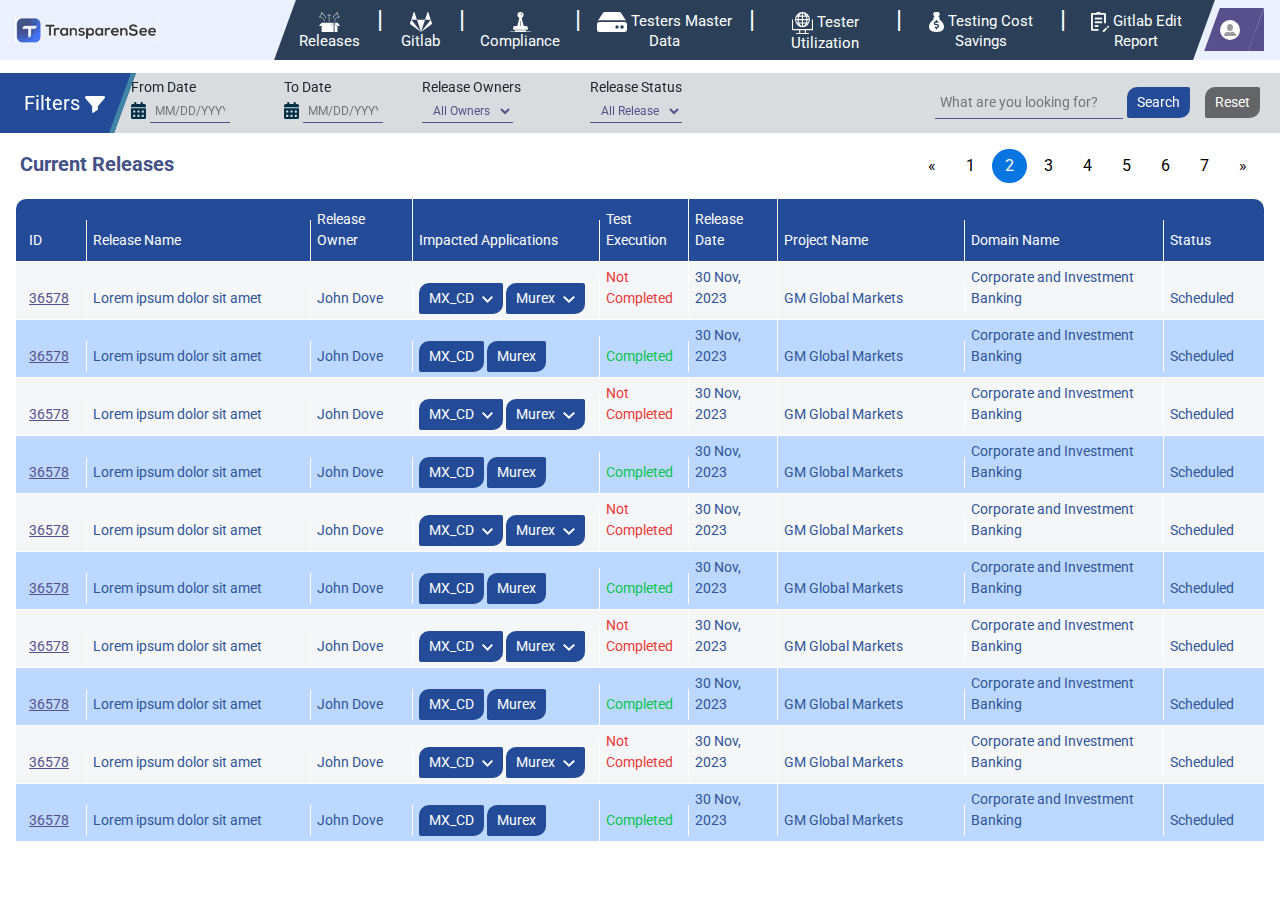
<file: src/www/02-release.html>
<!DOCTYPE html>
<html lang="en">
  <head>
    <title>TransparenSee</title>
    <meta charset="utf-8">
    <meta name="viewport" content="width=device-width, initial-scale=1">
    <link rel="stylesheet" href="css/bootstrap.min.css">
    <link rel="stylesheet" href="css/style.css">
    <link rel="stylesheet" href="css/media.css">
    <link rel="stylesheet" href="css/aos.css">
    <link rel="preconnect" href="https://fonts.googleapis.com">
    <link rel="preconnect" href="https://fonts.gstatic.com" crossorigin>
    <link href="https://fonts.googleapis.com/css2?family=Roboto:wght@300;400;500;700;900&display=swap" rel="stylesheet">
    <link rel="stylesheet" href="css/font-awesome.min.css">

 </head>
  <body>

<!-- Navigations starts -->
<nav class="navbar navbar-expand-lg p-0">
  <div class="container-fluid">
    
    <a href="index.html" class="navbar-brand"  data-aos="fade-down" data-aos-delay="800"><img src="images/logo.png"></a>
    <button class="navbar-toggler">
        <span class="navbar-toggler-icon" onclick="openNav()"><i class="fa fa-align-right"></i></span>
    </button>
    <div class="navbar-collapse overlay" id="myNav">
      <a href="javascript:void(0)" class="closebtn" onclick="closeNav()">&times;</a>

        <ul class="navbar-nav text-center mr-2 nav-dark-blue button-slanted">
          <li class="nav-item"><a href="02-release.html" class="nav-link"><img src="images/release-icon.svg" alt=""> Releases</a></li>
          <li class="devide-line">|</li>
          <li class="nav-item"><a href="#" class="nav-link"><img src="images/gitlab_icon.svg" alt=""> Gitlab</a></li>
          <li class="devide-line">|</li>
          <li class="nav-item"><a href="#" class="nav-link"><img src="images/approve.svg" alt=""> Compliance</a></li>
          <li class="devide-line">|</li>
          <li class="nav-item"><a href="#" class="nav-link"><img src="images/data_icon.svg" alt=""> Testers Master Data</a></li>
          <li class="devide-line">|</li>
          <li class="nav-item"><a href="03-testers-utilization.html" class="nav-link"><img src="images/tester-icon.svg" alt=""> Tester Utilization</a></li>
          <li class="devide-line">|</li>
          <li class="nav-item"><a href="04-testing-cost-savings.html" class="nav-link"><img src="images/money-bag.svg" alt=""> Testing Cost Savings</a></li>
          <li class="devide-line">|</li>
          <li class="nav-item"><a href="#" class="nav-link"><img src="images/edit-report.svg" alt=""> Gitlab Edit Report</a></li>
        </ul>

        <!-- <ul class="navbar-nav text-center ml-auto overlay-content text-strt sign-out"  data-aos="fade-up" data-aos-delay="800">
          <li class="nav-item"><a href="#" class="nav-link"><img src="images/sign_out.svg" alt=""> Sign Out</a></li>
        </ul> -->
        <ul class="navbar-nav text-center overlay-content text-strt nav-navi-blue button-slanted">
          <li class="nav-item profile"><a href="#" class="nav-link"><img src="images/user.svg" alt=""></a></li>
        </ul>
        <div class="userdrop">
          <ul>
            <li><a href="#"><i class="ph-bold ph-user"></i>&nbsp;Profile</a></li>
            <li><a href="#"><i class="ph-bold ph-envelope-simple"></i>&nbsp;Inbox</a></li>
            <li><a href="#"><i class="ph-bold ph-gear-six"></i>&nbsp;Settings</a></li>
            <li><a href="#"><i class="ph-bold ph-question"></i>&nbsp;Help</a></li>
            <li><a href="#"><i class="ph-bold ph-sign-out"></i>&nbsp;Sign Out</a></li>
          </ul>
        </div>
    </div>
</div>
</nav>

<!-- sub nav start -->
<section>
<div class="row sub-nav">
  <div class="col-xl-8 col-lg-7 col-md-7 col-sm-12"   data-aos="fade-left" data-aos-delay="800">

  <div class="row">
    <div class="col-xl-2 col-lg-3 col-md-3 col-sm-12">
      <div class="filter-bar">
      <div class="left-box-sm"></div>
      <div class="filter-bg button-slanted">
      <span class="button-slanted-content">Filters <img src="images/filter-icon.svg"></span>
      </div>
      </div>
    </div>

  <div class="col-xl-8 col-lg-9 col-md-9 col-sm-12">
    <div class="row">
      <form class="group-drop" style="display:contents;">

        <div class="row">
          <div class="col-xl-3 col-lg-3 col-md-3 col-sm-12">
            <div class="calendar">
              <label for="usr">From Date</label>
              <img src="images/calendar.svg"> <input type="text" class="cal-date" placeholder="MM/DD/YYYY">
            </div>
          </div>
  
          <div class="col-xl-3 col-lg-3 col-md-3 col-sm-12">
            <div class="calendar">
              <label for="usr">To Date</label>
              <img src="images/calendar.svg"> <input type="text" class="cal-date" placeholder="MM/DD/YYYY">
            </div>
          </div>
  
          <div class="col-xl-3 col-lg-3 col-md-3 col-sm-12">
            <div class="row">
            <div class="dropdn">
            <label>Release Owners</label>
            <!-- <label for="groupsvm">Group SVM & CS</label> -->
            <select id="release" name="release">
              <option value="australia">All Owners</option>
              <option value="canada">select 01</option>
              <option value="usa">select 02</option>
            </select>
            </div>
          </div>
          </div>
  
          <div class="col-xl-3 col-lg-3 col-md-3 col-sm-12">
            <div class="dropdn">
            <label>Release Status</label>
            <!-- <label for="groupsvm">Group SVM & CS</label> -->
              <select id="status" name="status">
              <option value="australia">All Release</option>
              <option value="canada">select 01</option>
              <option value="usa">select 02</option>
              </select>
            </div>
          </div>
        </div>
  
      </form>
    </div>
  </div>

  </div>

  </div>

<div class="col-xl-4 col-lg-5 col-md-5 col-sm-12"   data-aos="fade-right" data-aos-delay="800">
    <button class="reset">Reset</button>
    <div class="search">
      <input type="text" class="searchTerm" placeholder="What are you looking for?">
      <button type="submit" class="searchButton">
        Search
     </button>
    </div>
</div>
</div>
</section>

<section>
  <div class="page-title">Current Releases</div>
  <div>
    <ul id="pagination">
      <li><a class="" href="#">«</a></li>
      <li><a href="#">1</a></li>
      <li><a href="#" class="active">2</a></li>
      <li><a href="#">3</a></li>
      <li><a href="#">4</a></li>
      <li><a href="#">5</a></li>
      <li><a href="#">6</a></li>
      <li><a href="#">7</a></li>
      <li><a href="#">»</a></li>
    </ul>
  </div>
</section>

<section class="ml-3 mr-3" id="center-content-scroll">
  <div id="center-content">
<div class="table-title" id="fixed">
  <ul>
    <li class="br-r li-1">ID</li>
    <li class="br-r li-2">Release Name</li>
    <li class="br-r li-3">Release Owner</li>
    <li class="br-r li-4">Impacted Applications</li>
    <li class="br-r li-5">Test Execution</li>
    <li class="br-r li-6">Release Date</li>
    <li class="br-r li-7">Project Name</li>
    <li class="br-r li-8">Domain Name</li>
    <li class="li-9">Status</li>
  </ul>
</div>

<div class="table-content1">
  <ul>
    <li class="br-r li-1"><a href="#">36578</a></li>
    <li class="br-r li-2">Lorem ipsum dolor sit amet</li>
    <li class="br-r li-3">John Dove</li>
    <li class="br-r li-4">
      <button data-toggle="collapse" href="#collapseBottom" aria-expanded="false" aria-controls="collapseTop">MX_CD <img src="images/down-arrow-white.svg"></button>
      <button data-toggle="collapse" href="#collapseBottom" aria-expanded="false" aria-controls="collapseTop">Murex <img src="images/down-arrow-white.svg"></button>
    </li>
    <li class="br-r li-5 red">Not Completed</li>
    <li class="br-r li-6">30 Nov, 2023</li>
    <li class="br-r li-7">GM Global Markets</li>
    <li class="br-r li-8">Corporate and Investment Banking</li>
    <li class="li-9">Scheduled</li>

    <div class="drop1 collapse" id="collapseBottom"">
      <div class="title-bg">Release : Gitlab Deployment, Application : INTERNATIONAL</div>
      <div class="content-area">
        <div class="inner-content">
          <div class="left-head">
          <button>FAB Qatar</button>
          <span>Application Owner : <b>Kamalesh AK</b></span>
          </div>
      
          <div class="right-head">
            <span>Service Owner : <b>Sankar Thiagarajan</b></span>
          </div>
      
          <div class="main-title">Compliance Status:</div>
          <details>
          <summary>
          <div class="red-band">
            <div class="left-box-red-sm"></div>
            <div class="compliant-red button-slanted"><span class="button-slanted-content">Not Compliant</span></div>
            <div class="inner-text">Branch Protection Compliance</div>
          </div>
          </summary>

          <div class="new-block-bg">
            
            <div class="new-blue-title-head">
              <ul>
                <li class="br-r"><b>Owner:</b> Sudharson Ayyadurai</li>
                <li class="br-r"><b>Group Name:</b> International</li>
                <li class="br-r"><b>Project:</b> <a href="#">FAB Qatar</a></li>
                <li class=""></li>
              </ul>
            </div>
    
            <div class="new-blue-title-content">
              <ul>
                <li class="br-b"><span>At vero eos et accusamus et iusto odio</span> <span><button>Compliant</button></span></li>
                <li class="br-b"><span>At vero eos et accusamus et iusto odio</span> <span><button>Compliant</button></span></li>
                <li class="br-b"><span>At vero eos et accusamus et iusto odio</span> <span><button>Compliant</button></span></li>
                <li class="br-b"><span class="red-txt">At vero eos et accusamus et iusto odio</span> <span><button class="red">Non Compliant</button></span></li>
                <li class="br-b"><span>At vero eos et accusamus et iusto odio</span> <span><button>Compliant</button></span></li>
                <li class=""><span>At vero eos et accusamus et iusto odio</span> <span><button>Compliant</button></span></li>
              </ul>
              
            </div>
          </div>
          </details>

          
          <div class="first-block-bg">
            <div class="release-title">Release Pipeline</div>
            <div class="blue-title-head">
              <ul>
                <li class="br-r li-1">Last Commit By</li>
                <li class="br-r li-2">Commit Message</li>
                <li class="br-r li-3">Commit ID</li>
                <li class="br-r li-4">Pipeline ID</li>
                <li class="br-r li-5">Executed On</li>
                <li class="br-r li-6">Pipeline Status</li>
                <li class="br-r li-7">Execution Duration</li>
                <li>Jobs</li>
              </ul>
            </div>
    
            <div class="blue-title-content">
              <ul>
                <li class="br-r li-1"><a href="#">Sudharson Ayyadurai</a></li>
                <li class="br-r li-2">Removed Duplicate EB_FABQatar folder</li>
                <li class="br-r li-3"><a href="#">Occe095</a></li>
                <li class="br-r li-4"><a href="#">#324621</a></li>
                <li class="br-r li-5">Jul 5, 2023, 5:28:29 PM GMT + 05:30</li>
                <li class="br-r li-6 red"><img src="images/info.svg"> Passed</li>
                <li class="br-r li-7">00:38:30</li>
                <li class="jobs li-8">
                  <ul>
                    <li><a href="#"><div class="left-green"><img src="images/tick-white.svg"></div> <div class="center-text-green">gso_secret_gitlab</div></a></li>
                    <li><a href="#"><div class="left-green"><img src="images/tick-white.svg"></div> <div class="center-text-green">pull_tafjlib</div><div class="right-green"><img src="images/download-icon.svg"></div></a></li>
                    <li><a href="#"><div class="left-red someElement" data-tooltip="Lorem ipsum dolor sit amet, consectetur adipiscing elit"><img src="images/info-icon.svg"></div> <div class="center-text-red">ci_codeanalysis_sonarqube</div></a></li>
                    <li><a href="#"><div class="left-green"><img src="images/tick-white.svg"></div> <div class="center-text-green">pull_tafjlib</div><div class="right-green"><img src="images/download-icon.svg"></div></a></li>
                  </ul>
                </li>
              </ul>
              
            </div>
        </div>
    
        <div class="first-block-bg">
          <div class="release-title">Main Pipeline</div>
          <div class="blue-title-head">
            <ul>
              <li class="br-r li-1">Last Commit By</li>
              <li class="br-r li-2">Commit Message</li>
              <li class="br-r li-3">Commit ID</li>
              <li class="br-r li-4">Pipeline ID</li>
              <li class="br-r li-5">Executed On</li>
              <li class="br-r li-6">Pipeline Status</li>
              <li class="br-r li-7">Execution Duration</li>
              <li>Jobs</li>
            </ul>
          </div>
    
          <div class="blue-title-content">
            <ul>
              <li class="br-r li-1"><a href="#">Sudharson Ayyadurai</a></li>
              <li class="br-r li-2">Removed Duplicate EB_FABQatar folder</li>
              <li class="br-r li-3"><a href="#">Occe095</a></li>
              <li class="br-r li-4"><a href="#">#324621</a></li>
              <li class="br-r li-5">Jul 5, 2023, 5:28:29 PM GMT + 05:30</li>
              <li class="br-r li-6 red"><img src="images/info.svg"> Passed</li>
              <li class="br-r li-7">00:38:30</li>
              <li class="jobs li-8">
                <ul>
                  <li><a href="#"><div class="left-green"><img src="images/tick-white.svg"></div> <div class="center-text-green">gso_secret_gitlab</div></a></li>
                  <li><a href="#"><div class="left-green"><img src="images/tick-white.svg"></div> <div class="center-text-green">pull_tafjlib</div><div class="right-green"><img src="images/download-icon.svg"></div></a></li>
                  <li><a href="#"><div class="left-red"><img src="images/info-icon.svg"></div> <div class="center-text-red">ci_codeanalysis_sonarqube</div></a></li>
                  <li><a href="#"><div class="left-green"><img src="images/tick-white.svg"></div> <div class="center-text-green">pull_tafjlib</div><div class="right-green"><img src="images/download-icon.svg"></div></a></li>
                </ul>
              </li>
            </ul>
          </div>
        </div>


      
        <div class="left-head">
          <button>FAB SingaporeISL</button>
          <span>Application Owner : <b>Kamalesh AK</b></span>
        </div>
      
        <div class="right-head">
          <span>Service Owner : <b>Sankar Thiagarajan</b></span>
        </div>
      
        <div class="main-title">Compliance Status:</div>
          <div class="green-band">
            <div class="left-box-green-sm"></div>
            <div class="compliant-green button-slanted"><span class="button-slanted-content">Compliant</span></div>
            <!-- <div class="inner-text-green">Branch Protection Compliance</div> -->
          </div>

          <div class="new-block-bg">
            <div class="new-blue-title-head">
              <ul>
                <li class="br-r"><b>Owner:</b> Sudharson Ayyadurai</li>
                <li class="br-r"><b>Group Name:</b> International</li>
                <li class="br-r"><b>Project:</b> <a href="#">FAB Qatar</a></li>
                <li class=""></li>
              </ul>
            </div>
    
            <div class="new-blue-title-content">
              <ul>
                <li class="br-b"><span>At vero eos et accusamus et iusto odio</span> <span><button>Compliant</button></span></li>
                <li class="br-b"><span>At vero eos et accusamus et iusto odio</span> <span><button>Compliant</button></span></li>
                <li class="br-b"><span>At vero eos et accusamus et iusto odio</span> <span><button>Compliant</button></span></li>
                <li class="br-b"><span>At vero eos et accusamus et iusto odio</span> <span><button>Compliant</button></span></li>
                <li class="br-b"><span>At vero eos et accusamus et iusto odio</span> <span><button>Compliant</button></span></li>
                <li class=""><span>At vero eos et accusamus et iusto odio</span> <span><button>Compliant</button></span></li>
              </ul>
              
            </div>
        </div>
      
        </div>
      </div>    
      </div>  
  </ul>

  
</div>

<div class="table-content2">
  <ul>
    <li class="br-r li-1"><a href="#">36578</a></li>
    <li class="br-r li-2">Lorem ipsum dolor sit amet</li>
    <li class="br-r li-3">John Dove</li>
    <li class="br-r li-4"><button>MX_CD</button> <button>Murex</button></li>
    <li class="br-r li-5 green">Completed</li>
    <li class="br-r li-6">30 Nov, 2023</li>
    <li class="br-r li-7">GM Global Markets</li>
    <li class="br-r li-8">Corporate and Investment Banking</li>
    <li class="li-9">Scheduled</li>
  </ul>
</div>

<div class="table-content1">
  <ul>
    <li class="br-r li-1"><a href="#">36578</a></li>
    <li class="br-r li-2">Lorem ipsum dolor sit amet</li>
    <li class="br-r li-3">John Dove</li>
    <li class="br-r li-4">
      <button>MX_CD <img src="images/down-arrow-white.svg"></button>
      <button>Murex <img src="images/down-arrow-white.svg"></button></li>
    <li class="br-r li-5 red">Not Completed</li>
    <li class="br-r li-6">30 Nov, 2023</li>
    <li class="br-r li-7">GM Global Markets</li>
    <li class="br-r li-8">Corporate and Investment Banking</li>
    <li class="li-9">Scheduled</li>
  </ul>
</div>

<div class="table-content2">
  <ul>
    <li class="br-r li-1"><a href="#">36578</a></li>
    <li class="br-r li-2">Lorem ipsum dolor sit amet</li>
    <li class="br-r li-3">John Dove</li>
    <li class="br-r li-4"><button>MX_CD</button> <button>Murex</button></li>
    <li class="br-r li-5 green">Completed</li>
    <li class="br-r li-6">30 Nov, 2023</li>
    <li class="br-r li-7">GM Global Markets</li>
    <li class="br-r li-8">Corporate and Investment Banking</li>
    <li class="li-9">Scheduled</li>
  </ul>
</div>

<div class="table-content1">
  <ul>
    <li class="br-r li-1"><a href="#">36578</a></li>
    <li class="br-r li-2">Lorem ipsum dolor sit amet</li>
    <li class="br-r li-3">John Dove</li>
    <li class="br-r li-4">
      <button>MX_CD <img src="images/down-arrow-white.svg"></button>
      <button>Murex <img src="images/down-arrow-white.svg"></button></li>
    <li class="br-r li-5 red">Not Completed</li>
    <li class="br-r li-6">30 Nov, 2023</li>
    <li class="br-r li-7">GM Global Markets</li>
    <li class="br-r li-8">Corporate and Investment Banking</li>
    <li class="li-9">Scheduled</li>
  </ul>
</div>

<div class=" table-content2">
  <ul>
    <li class="br-r li-1"><a href="#">36578</a></li>
    <li class="br-r li-2">Lorem ipsum dolor sit amet</li>
    <li class="br-r li-3">John Dove</li>
    <li class="br-r li-4"><button>MX_CD</button> <button>Murex</button></li>
    <li class="br-r li-5 green">Completed</li>
    <li class="br-r li-6">30 Nov, 2023</li>
    <li class="br-r li-7">GM Global Markets</li>
    <li class="br-r li-8">Corporate and Investment Banking</li>
    <li class="li-9">Scheduled</li>
  </ul>
</div>

<div class=" table-content1">
  <ul>
    <li class="br-r li-1"><a href="#">36578</a></li>
    <li class="br-r li-2">Lorem ipsum dolor sit amet</li>
    <li class="br-r li-3">John Dove</li>
    <li class="br-r li-4">
      <button>MX_CD <img src="images/down-arrow-white.svg"></button>
      <button>Murex <img src="images/down-arrow-white.svg"></button></li>
    <li class="br-r li-5 red">Not Completed</li>
    <li class="br-r li-6">30 Nov, 2023</li>
    <li class="br-r li-7">GM Global Markets</li>
    <li class="br-r li-8">Corporate and Investment Banking</li>
    <li class="li-9">Scheduled</li>
  </ul>
</div>

<div class=" table-content2">
  <ul>
    <li class="br-r li-1"><a href="#">36578</a></li>
    <li class="br-r li-2">Lorem ipsum dolor sit amet</li>
    <li class="br-r li-3">John Dove</li>
    <li class="br-r li-4"><button>MX_CD</button> <button>Murex</button></li>
    <li class="br-r li-5 green">Completed</li>
    <li class="br-r li-6">30 Nov, 2023</li>
    <li class="br-r li-7">GM Global Markets</li>
    <li class="br-r li-8">Corporate and Investment Banking</li>
    <li class="li-9">Scheduled</li>
  </ul>
</div>

<div class=" table-content1">
  <ul>
    <li class="br-r li-1"><a href="#">36578</a></li>
    <li class="br-r li-2">Lorem ipsum dolor sit amet</li>
    <li class="br-r li-3">John Dove</li>
    <li class="br-r li-4">
      <button>MX_CD <img src="images/down-arrow-white.svg"></button>
      <button>Murex <img src="images/down-arrow-white.svg"></button></li>
    <li class="br-r li-5 red">Not Completed</li>
    <li class="br-r li-6">30 Nov, 2023</li>
    <li class="br-r li-7">GM Global Markets</li>
    <li class="br-r li-8">Corporate and Investment Banking</li>
    <li class="li-9">Scheduled</li>
  </ul>
</div>

<div class=" table-content2">
  <ul>
    <li class="br-r li-1"><a href="#">36578</a></li>
    <li class="br-r li-2">Lorem ipsum dolor sit amet</li>
    <li class="br-r li-3">John Dove</li>
    <li class="br-r li-4"><button>MX_CD</button> <button>Murex</button></li>
    <li class="br-r li-5 green">Completed</li>
    <li class="br-r li-6">30 Nov, 2023</li>
    <li class="br-r li-7">GM Global Markets</li>
    <li class="br-r li-8">Corporate and Investment Banking</li>
    <li class="li-9">Scheduled</li>
  </ul>
</div>
</div>

</section>


<button id="scroll" title="Go to top"><i class="fa fa-arrow-circle-up"></i></button>


<script src="js/jquery.min.js"></script>
<script src="js/jquery.easing.min.js"></script>
<script src="js/popper.min.js"></script>
<script src="js/bootstrap.min.js"></script>
<script src="js/jquery.counterup.js"></script>
<script src="js/jquery.waypoints.min.js"></script>
<script src="js/aos.js"></script>
  

  <script>
    $('.count').counterUp({
      delay:10,
      time:2000
    });

    function openNav() {
      document.getElementById("myNav").style.width = "100%";
    };

    function closeNav() {
      document.getElementById("myNav").style.width = "0%";
    };

    $(document).ready(function(){ 
    $(window).scroll(function(){ 
        if ($(this).scrollTop() > 100) { 
            $('#scroll').fadeIn(); 
        } else { 
            $('#scroll').fadeOut(); 
        } 
    }); 
    $('#scroll').click(function(){ 
        $("html, body").animate({ scrollTop: 0 }, 800); 
        return false; 
    }); 
    });
    
    
    var coll = document.getElementsByClassName("footericon");
    var i;
    for (i = 0; i < coll.length; i++) {
    coll[i].addEventListener("click", function() {
    this.classList.toggle("active");
    var footerit = this.nextElementSibling;
    if (footerit.style.display === "block") {
      footerit.style.display = "none";
    } else {
      footerit.style.display = "block";
    }
    });
    }

    AOS.init({
      delay: 50,
      duration: 800,
    });

    var elementPosition = $('#fixed').offset();

$(window).scroll(function(){
        if($(window).scrollTop() > elementPosition.top){
              $('#fixed').css('position','fixed').css('top','0').css('padding-right','2rem');
        } else {
            $('#fixed').css('position','static').css('padding-right','0');
        }    
});

// Profile dropdown//

let profile = document.querySelector('.profile');
let userdrop = document.querySelector('.userdrop');

// Function to close the popup when clicking outside
function closePopup(event) {
  // Check if the clicked element is not inside the userdrop
  if (!userdrop.contains(event.target) && !profile.contains(event.target)) {
    userdrop.classList.remove('active');
  }
}

// Toggle the popup on profile click
profile.onclick = function () {
  userdrop.classList.toggle('active');
};

// Add a click event listener to the document to close the popup
document.addEventListener('click', closePopup);

    
  </script>
  </body>
</html>
</file>
<file: src/www/css/style.css>
* { padding: 0; margin: 0; font-family: 'Roboto', sans-serif;}

p {font-size: 16px;}
li{list-style: none;}

section {padding: 0.5rem 0;overflow: hidden;}
section p{font-family: 'Roboto', sans-serif;font-size:1.1rem; line-height: 2rem; color: #7e7e7e;}

header{background: #0c4d90; padding: 10px;}
.head-top{justify-content: flex-end;}
.head-top a{font-size: 14px; color: white; padding: 0 0 0 20px;}
.dropdown-menu{padding: 0!important;}
.dropdown-item{padding: .25rem .5rem!important; color: #212529!important;border-bottom: 1px solid #ccc;}

/* Top icons css start */
.dropdown-toggle::before{content: "";background-image: url(../images/eng-icon.jpg);display: inline-block;width: 26px; height: 16px;    margin: 0 6px 2px 0;  vertical-align: middle;}


.navbar{background-color: #EBF0FE;}
.navbar-nav{margin-right: 9px;}
.navbar-nav .nav-item{padding-top: 4px;}
.navbar-nav .nav-item a{color: #fff; font-size: 15px;}
.navbar-nav .nav-item a:hover{color:#fff;}
.navbar-toggler-icon{color: #7e7e7e; font-size: 22px;display: contents;}
.navbar-brand{padding-bottom: 0px!important; margin-right: 2rem; padding-top: .2rem;}
.navbar-brand img{padding-bottom: 5px; width: 60%;}

.navbar-collapse{line-height: normal;}
.navbar-expand-lg .navbar-collapse{justify-content: end;}
.overlay .closebtn{font-size: 35px!important;}

.nav-dark-blue{background-color: #2b4058; }
.button-slanted { -ms-transform: skewX(-20deg); -webkit-transform: skewX(-20deg); transform: skewX(-20deg); }
.navbar-nav li { -ms-transform: skewX(20deg); -webkit-transform: skewX(20deg);  transform: skewX(20deg);  display: inline-block;}
/* .nav-dark-blue::before{content: ""; width: 0; height: 0; border-top: 55px solid transparent;	border-right: 20px solid #023047;	border-bottom: 0px solid transparent; margin-left: -20px;}
.nav-dark-blue::after{content: ""; width: 0; height: 0; border-top: 0px solid transparent; border-left: 20px solid #023047; border-bottom: 55px solid transparent; margin-right: -20px;} */

.nav-navi-blue{background-color: #58508D;}
/* .nav-navi-blue::before{content: ""; width: 0; height: 0; border-top: 55px solid transparent;	border-right: 20px solid #58508D;	border-bottom: 0px solid transparent; margin-left: -20px;} */
.nav-navi-blue::after{content: ""; width: 0; height: 0; border-style: solid; border-color: transparent transparent #58508D transparent; border-width: 0px 0 43px 16px;-ms-transform: skewX(20deg); -webkit-transform: skewX(20deg);  transform: skewX(20deg); margin-right: -8px;}

.sign-out{background-color: #219EBC;}
/* .sign-out::before{content: ""; width: 0; height: 0; border-top: 55px solid transparent;	border-right: 20px solid #219EBC;	border-bottom: 0px solid transparent; margin-left: -20px;} */

.devide-line{color: white; padding: 5px 3px 0;  font-size: 25px;}

/* sub navigation */
.sub-nav{background-color: #d8dcdf; display: flex; margin-top: 5px; height: 60px; justify-content: space-between;}
.sub-nav p{font-size: 20px; color: #fff; vertical-align: middle; font-weight: bold; float: left; padding: 10px;}
.sub-nav #groupsvm{float: right; font-size: 16px; color: #58508D; padding: 4px 10px; border-radius: 7px; margin: 9px 15px 0 0; background: #CDE3EE; border: solid 2px #fff;}



/* user profile */
.userdrop {position: absolute; top: calc(100% + 13px); right: 16px; width: 160px; min-height: 100px; background: #778697; box-shadow: 0 10px 20px rgba(0, 0, 0, .2); opacity: 0; transform: translateY(-10px); visibility: hidden; transition: 300ms; z-index: 99; color: white;}

.userdrop::before { content: ''; position: absolute; top: -10px; right: 14px; width: 20px; height: 20px; background: #8fb7fd; transform: rotate(45deg); z-index: -1;}

.userdrop.active { opacity: 1; transform: translateY(0); visibility: visible;}
g
/* menu links */

.userdrop ul { position: relative; display: flex; flex-direction: column; z-index: 10; background: #DAE4FF;}
.userdrop ul li { list-style: none;border-bottom: 1px solid #ccc;}
.userdrop ul li:hover { background: #eee;}
.userdrop ul li a { text-decoration: none; color: white; display: flex; align-items: center; padding: 10px; }
.userdrop ul li a:hover { color: #778697; }
.userdrop ul li a i { font-size: 1.2em;}

.block-one{display: table;    width: 100%;}
.block-one .left-line{width: 10px; background-color: #FFC301; display: table-cell;}
.block-one .block-right{background-color: #FFF2CA; box-shadow:4px 4px 6px rgba(255, 195, 1, 0.3); border: solid 1px #fff; margin-left: 7px; border-top-right-radius: 10px; border-bottom-right-radius: 10px;}
.block-one .block-right .title{background-color: #FFC301; color: #fff; font-size: 14px; font-weight: 400; text-align: center; padding: 5px 0; padding:5px 10px; border-top-right-radius: 10px;}
.block-one .block-right .title b{font-weight: bold; font-size: 16px; color: #D5FF00;}
.block-one .block-right .pie-chart{padding: 30px 50px; text-align: center;}


.block-two{display: table; margin-top: 15px;    width: 100%;}
.block-two .left-line{width: 10px; background-color: #FF5733; display: table-cell;}
.block-two .block-right{background-color:#FFE9E4; box-shadow:4px 4px 6px rgba(255, 87, 51, 0.2); border: solid 1px #fff; margin-left: 7px; border-top-right-radius: 10px; border-bottom-right-radius: 10px;}
.block-two .block-right .title{background-color: #FF5733; color: #fff; font-size: 14px; font-weight: 400; text-align: center; padding: 5px 0; padding:5px 10px; border-top-right-radius: 10px;}
.block-two .block-right .title b{font-weight: bold; font-size: 16px; color: #D5FF00;}
.block-two .block-right .pie-chart{padding: 30px 50px; text-align: center;}


.block-three{display: table; margin-top: 15px;    width: 100%;}
.block-three .left-line{width: 10px; background-color: #C70039; display: table-cell;}
.block-three .block-right{background-color: #FFD5E1; box-shadow:4px 4px 6px rgba(199, 0, 57, 0.2); border: solid 1px #fff; margin-left: 7px; border-top-right-radius: 10px; border-bottom-right-radius: 10px;}
.block-three .block-right .title{background-color: #C70039; color: #fff; font-size: 14px; font-weight: 400; text-align: center; padding: 5px 0; padding:5px 10px; border-top-right-radius: 10px;}
.block-three .block-right .title b{font-weight: bold; font-size: 16px; color: #D5FF00;}
.block-three .block-right .pie-chart{padding: 30px 50px; text-align: center;}

.block-four{display: table; margin-top: 15px;    width: 100%;}
.block-four .left-line{width: 10px; background-color: #910D3F; display: table-cell;}
.block-four .block-right{background-color: #EDB7CB; box-shadow:4px 4px 6px rgba(145, 13, 63, 0.2); border: solid 1px #fff; margin-left: 7px; border-top-right-radius: 10px; border-bottom-right-radius: 10px;}
.block-four .block-right .title{background-color: #910D3F; color: #fff; font-size: 14px; font-weight: 400; text-align: center; padding: 5px 0; padding:5px 10px; border-top-right-radius: 10px;}
.block-four .block-right .title b{font-weight: bold; font-size: 16px; color: #D5FF00;}
.block-four .block-right .pie-chart{padding: 30px 50px; text-align: center;}

.block-five{display: table; margin-top: 15px;    width: 100%;}
.block-five .left-line{width: 10px; background-color: #5A1846; display: table-cell;}
.block-five .block-right{display:flex; flex-direction: row; justify-content: space-between; background-color:#5A1846; box-shadow:4px 4px 6px #d491c0; border: solid 1px #fff; margin-left: 7px; border-top-right-radius: 10px; border-bottom-right-radius: 10px; }
.block-five .block-right .title{width: 60%; text-align: center;padding: 20px;}
.block-five .block-right .title .number{color: #D5FF00; font-size: 30px; font-weight: bold;}
.block-five .block-right .title .supplier{color: #fff; font-size: 20px; font-weight: bold;}
.block-five .block-right .van{text-align: center; /* background-color: #EED8E7; padding: 20px;*/  margin: 2px 2px 2px 0; border-bottom: 111px solid #EED8E7; border-left: 25px solid transparent; border-right: 0px solid transparent;  border-top-right-radius:10px;  border-bottom-right-radius:10px; width: 40%; height: 100%;} 
.block-five .block-right .van img{display: block; position: absolute;padding: 6%;}   
.right-box{background-color: #FFF3FA; box-shadow:4px 4px 6px rgba(188, 80, 144, 0.2); border: solid 1px #fff;border-top-right-radius: 10px; border-bottom-right-radius: 10px;}
.right-box .title{background-color: #BC5090; color: #fff; font-size: 18px; font-weight: 500; text-align: center; padding: 5px 0; padding:5px 10px; border-top-right-radius: 10px; border-top-left-radius: 10px;}
.right-box ul{padding: 20px; margin: 0;}
.right-box ul li{list-style: none; padding-bottom: 10px; padding-left: 20px;font-size: 16px; color: #888888;}
.right-box ul li b{font-size: 15px; color: #BC5090; font-weight: bold;}
.right-box ul li::before{content: ""; background-image: url(../images/arrow_icon.svg); height: 10px;  width: 12px; display: inline-block;  background-repeat: no-repeat; padding-right: 20px; margin-left: -20px;}

.right-box .center-content {margin: 0; padding: 20px 7px; text-align: center;}
.right-box .center-content .chart{width: 100%;}
.right-box .index ul{margin: 10px 0 0 0; padding: 0; display: block; text-align: left;}
.right-box .index ul li{margin: 0; padding: 0; font-size: 10px; color: #888888; list-style: none; width:24%; display: inline-block; text-align: left;}
.right-box .index ul li::before{content: none!important;}


.col-container { display: table; width: 100%;}
.col {display: table-cell; padding: 16px;}


.overlay .closebtn { position: absolute; top: 20px; right: 45px; font-size: 60px;display: none;  } 
/* release section start */


.filter-bar{width: 130px; display: inline-block; vertical-align: top;}
.left-box-sm{background-color: #244B98;height: 60px;width: 20px;display: inline-block;position: absolute;z-index: 9;}
.filter-bg{background-color: #244B98;font-size: 20px;color: white;font-weight: 400;padding: 15px;display: inline-block;position: relative;left: 9px; border-right: solid 5px #4286A7;}
.sub-nav #release{font-size: 12px; color: #58508D; padding: 3px 7px; background:none; border-bottom: solid 1px #58508D;display: inline; border-left: none; border-top: none; border-right: none;}
.sub-nav #status{font-size: 12px; color: #58508D; padding: 3px 7px; background:none; border-bottom: solid 1px #58508D;display: inline; border-left: none; border-top: none; border-right: none;}
.sub-nav .calendar{display: inline-block; position: relative;}
.sub-nav .calendar span{font-size: 16px; color: #023047; vertical-align: middle;}
.sub-nav .calendar label{display: block; margin-top: 4px; font-size: 14px; margin-bottom: 0;}
/* .sub-nav .calendar input::before{content: " "; background-image: url(../images/calendar.svg); background-repeat: no-repeat; background-position:left; position: absolute; left: 0; top: 0; z-index: 1; width: 15px; height: 15px;} */
.sub-nav .calendar img{width: 15px;}
.sub-nav .dropdn {display: inline-block; }
.sub-nav .dropdn label{display: block; margin-top: 4px; font-size: 14px; margin-bottom: 0;}
.sub-nav .dropdn select option{padding: 7px;}
/* .sub-nav .dropdn span{font-size: 16px; color: #023047; vertical-align: middle;} */

.button-slanted { -ms-transform: skewX(-20deg); -webkit-transform: skewX(-20deg); transform: skewX(-20deg); }
.button-slanted-content { -ms-transform: skewX(20deg); -webkit-transform: skewX(20deg);  transform: skewX(20deg);  display: inline-block;}

.search {/* width: 100%; */ position: relative; display: inline; margin-top: 14px; float: right;} 
.search1 {margin-top: 14px;} 
.searchTerm {/* width: 100%; */ border: 2px solid white; padding: 5px; height: 32px;
outline: none; color:#58508D; background:none; font-size: 14px; border-bottom: solid 1px #58508D;display: inline; border-left: none; border-top: none; border-right: none;}

.cal-date {width:65%;  border-bottom: 1px solid #58508C; border-left: none; border-top: none;border-right: none; padding: 5px; height: 24px; outline: none; color:#58508C;  font-size: 12px; background:none ;}
.cal-date::before{content: " "; background-image: url(../images/calendar.svg); background-repeat: no-repeat; background-position:left; position: absolute; left: 0; top: 0; z-index: 1; width: 15px; height: 15px;}

.searchTerm:focus{ color: #58508C; }

.searchButton { background-color: #244B98; padding: 5px 10px; border: none; outline: none; border-top-left-radius: 10px; border-top-right-radius: 2px; border-bottom-right-radius: 10px; border-bottom-left-radius: 2px; color: white; font-weight: 400; font-size: 14px; }
.searchButton:hover{background-color: #8dbaf9; border: none; outline: none;}

.reset{display: inline; background-color: #646569; color: white; font-size: 14px; padding: 5px 10px; border:none; outline: none;  border-top-left-radius: 10px; border-top-right-radius: 2px; border-bottom-right-radius: 10px; border-bottom-left-radius: 2px; float:right; margin: 14px 20px 0 15px;}
.reset:hover{background-color: #778697; color: white; border: none; outline: none;}

.page-title{font-size: 20px; color: #455286; font-weight: bold; float: left; margin-left: 20px;}
.page-title1{font-size: 20px; color: #455286; font-weight: bold; margin: 10px 0;}

#pagination { margin: 0 20px 0 0;  padding: 0; text-align: center; float: right; }
#pagination li { display: inline }
#pagination li a { display: inline-block; text-decoration: none;  padding: 5px 13px; color: #000 } 
/* Active and Hoverable Pagination */
#pagination li a { border-radius: 20px; -webkit-transition: background-color 0.3s; transition: background-color 0.3s }
#pagination li a.active { background-color: #0875E1; color: #fff; border-radius: 20px; }
#pagination li a:hover:not(.active) { background-color: #ddd; }

.table-wrap{margin: 0 1rem!important;}
.table-title{width: 100%; z-index: 99;}
.table-title ul{background-color: #244B98; border-top-right-radius: 10px; border-top-left-radius: 10px; padding:0 10px; color: white; font-size: 14px; margin-bottom: 1px; z-index: 99;}
.table-title ul li{list-style: none; display: inline-block; padding:10px 3px;}
.table-title .br-r{border-right: 1px solid white;}
.table-title .li-1{width: 5%;}
.table-title .li-2{width: 18%;}
.table-title .li-3{width: 8%;}
.table-title .li-4{width: 15%;}
.table-title .li-5{width: 7%;}
.table-title .li-6{width: 7%;}
.table-title .li-7{width: 15%;}
.table-title .li-8{width: 16%;}
.table-title .li-9{width: 7%;}


.gitlab-table-title{width: 100%; z-index: 99;}
.gitlab-table-title ul{background-color: #244B98; border-top-right-radius: 10px; border-top-left-radius: 10px; padding:0 10px; color: white; font-size: 14px; margin-bottom: 1px; z-index: 99;}
.gitlab-table-title ul li{list-style: none; display: inline-block; padding:10px 3px;}
.gitlab-table-title .br-r{border-right: 1px solid white;}
.gitlab-table-title .li-1{width: 2%;}
.gitlab-table-title .li-2{width: 18%;}
.gitlab-table-title .li-3{width: 6%;}
.gitlab-table-title .li-4{width: 15%;}
.gitlab-table-title .li-5{width: 7%;}
.gitlab-table-title .li-6{width: 11%;}
.gitlab-table-title .li-7{width: 13%;}
.gitlab-table-title .li-8{width: 10%;}
.gitlab-table-title .li-9{width: 10%;}
.gitlab-table-title .li-10{width: 5%;}

.gitlab-table-title-tabs{width: 100%; z-index: 99; margin-top: 10px;}
.gitlab-table-title-tabs ul{background-color: #244B98; border-top-right-radius: 10px; border-top-left-radius: 10px; padding:0 10px; color: white; font-size: 14px; margin-bottom: 1px; z-index: 99;}
.gitlab-table-title-tabs ul li{list-style: none; display: inline-block; padding:10px 3px;}
.gitlab-table-title-tabs .br-r{border-right: 1px solid white;}
.gitlab-table-title-tabs .li-1{width: 19%;}
.gitlab-table-title-tabs .li-2{width: 20%;}
.gitlab-table-title-tabs .li-3{width: 20%;}
.gitlab-table-title-tabs .li-4{width: 20%;}
.gitlab-table-title-tabs .li-5{width: 20%;}

.gitlab-table-content-tabs{width: 100%;}
.gitlab-table-content-tabs ul{background-color: #d8dcdf; padding:0 10px; color: #2f5597; font-size: 14px; margin-bottom: 1px; }
.gitlab-table-content-tabs ul li{list-style: none; display: inline-block; padding: 5px 3px;}
.gitlab-table-content-tabs .br-r{border-right: 1px solid white;}
.gitlab-table-content-tabs .li-1{width: 19%;}
.gitlab-table-content-tabs .li-2{width: 20%;}
.gitlab-table-content-tabs .li-3{width: 20%;}
.gitlab-table-content-tabs .li-4{width: 20%;}
.gitlab-table-content-tabs .li-5{width: 20%;}


.master-data-table{width: 100%; z-index: 99;}
.master-data-table ul{background-color: #244B98; border-top-right-radius: 10px; border-top-left-radius: 10px; padding:0 10px; color: white; font-size: 14px; margin-bottom: 1px; z-index: 99;}
.master-data-table ul li{list-style: none; display: inline-block; padding:10px 3px;}
.master-data-table .br-r{border-right: 1px solid white;}
.master-data-table .li-1{width: 5%;}
.master-data-table .li-2{width: 14%;}
.master-data-table .li-3{width: 11%;}
.master-data-table .li-4{width: 8%;}
.master-data-table .li-5{width: 10%;}
.master-data-table .li-6{width: 6%;}
.master-data-table .li-7{width: 14%;}
.master-data-table .li-8{width: 6%;}
.master-data-table .li-9{width: 6%;}
.master-data-table .li-10{width: 8%;}
.master-data-table .li-11{width: 6%;}
.master-data-table .li-12{width: 3%;}

.master-data-table-content{width: 100%;}
.master-data-table-content ul{background-color: #f5f6f8; padding:4px 10px; color: #2f5597; font-size: 14px; margin-bottom: 1px; }
.master-data-table-content ul li{list-style: none; display: inline-block; padding: 5px 3px;}
.master-data-table-content .br-r{border-right: 1px solid white;}
.master-data-table-content .li-1{width: 5%;}
.master-data-table-content .li-2{width: 14%;}
.master-data-table-content .li-3{width: 11%;}
.master-data-table-content .li-4{width: 8%;}
.master-data-table-content .li-5{width: 10%;}
.master-data-table-content .li-6{width: 6%;}
.master-data-table-content .li-7{width: 14%;}
.master-data-table-content .li-8{width: 6%;}
.master-data-table-content .li-9{width: 6%;}
.master-data-table-content .li-10{width: 8%;}
.master-data-table-content .li-11{width: 6%;}
.master-data-table-content .li-12{width: 3%;}

.master-data-table-content-1{width: 100%;}
.master-data-table-content-1 ul{background-color: #BDD8FF; padding:4px 10px; color: #2f5597; font-size: 14px; margin-bottom: 1px; }
.master-data-table-content-1 ul li{list-style: none; display: inline-block; padding: 5px 3px;}
.master-data-table-content-1 .br-r{border-right: 1px solid white;}
.master-data-table-content-1 .li-1{width: 5%;}
.master-data-table-content-1 .li-2{width: 14%;}
.master-data-table-content-1 .li-3{width: 11%;}
.master-data-table-content-1 .li-4{width: 8%;}
.master-data-table-content-1 .li-5{width: 10%;}
.master-data-table-content-1 .li-6{width: 6%;}
.master-data-table-content-1 .li-7{width: 14%;}
.master-data-table-content-1 .li-8{width: 6%;}
.master-data-table-content-1 .li-9{width: 6%;}
.master-data-table-content-1 .li-10{width: 8%;}
.master-data-table-content-1 .li-11{width: 6%;}
.master-data-table-content-1 .li-12{width: 3%;}

.table-title-1{background-color: #244B98; border-top-right-radius: 10px; border-top-left-radius: 10px; padding:10px; color: white; font-size: 14px; margin-bottom: 1px; text-align: center;}


.utilization-table{background-color: #e1e9f5; padding:15px 10px 5px; color: #2f5597; font-size: 14px; margin-bottom: 20px; box-shadow:4px 4px 6px rgba(0, 0, 0, 0.2);}
.utilization-table img{width: 100%; padding: 10px;}
.txt-rt{margin-right: 20px; padding: 10px 0; text-align: right; color: #777777; font-size: 14px;}
.bullet-points ul{display: flex; justify-content: end; margin: 10px auto;}
.bullet-points ul li{display: inline; color: #AAAAAA; margin-left: 30px;}
.bullet-points ul li img{width: auto;}

.table-title-2{background-color: #244B98; border-top-right-radius: 10px; border-top-left-radius: 10px; padding:0 10px; color: white; font-size: 14px; display: flex; justify-content: space-between;}
.table-title-2 .new-filter-right{display: inline-flex; }
.table-title-2 p{padding: 10px 0; font-size: 14px; line-height: normal; margin-bottom: 0; color: white;}
.table-title-2 .new-filter-right ul{display: inline-flex; margin-left: 15px; height: 20px;}
.table-title-2 .new-filter-right ul li{padding: 5px 7px;  margin: 5px; display: inline-table; background-color: #E1E9F5; border-radius: 50%; color: #2F5597;}
.table-title-2 .new-filter-right ul .active{background-color: #64b2f2; color: white;}
.table-title-2 .new-filter{background-color: #67A3C0; font-size: 16px; color: white; font-weight: 400; padding:8px 15px;  display: inline-block; position: relative; }
.testers-utilization-table{ box-shadow: 2px 2px 3px rgba(0, 0, 0, 0.3);border-top-right-radius: 10px; border-top-left-radius: 10px; margin-bottom: 15px;}
.testers-utilization-table .white-content-area{background-color: white; padding: 15px;}
.testers-utilization-table .title{background-color: #748498; border-top-right-radius: 10px; border-top-left-radius: 10px; padding:5px 10px; color: white; font-size: 14px; text-align: center;}
.testers-utilization-table .title .git-count{display: flex; justify-content: space-between;}
.testers-utilization-table .title .git-count label{margin-bottom: 0;}
input[type=checkbox] + label { display: block; cursor: pointer;}

input[type=checkbox] { display: none; }

input[type=checkbox] + label:before { content: "\2714"; border: 0.1em solid white; border-radius: 0.2em; display: inline-table; width: 15px; height: 15px; padding: 0 0.3em; margin-right: 0.2em; vertical-align: middle; color: transparent; transition: .2s;}

input[type=checkbox] + label:active:before { transform: scale(0);}

input[type=checkbox]:checked + label:before { background-color: #7399FF; border-color: white; color: #fff;}

input[type=checkbox]:disabled + label:before { transform: scale(1); border-color: #aaa;}

input[type=checkbox]:checked:disabled + label:before { transform: scale(1); background-color: #bfb; border-color: #bfb;}

.table-content1{width: 100%;}
.table-content1 ul{background-color: #f5f6f8; padding:0 10px; color: #2f5597; font-size: 14px; margin-bottom: 1px; }
.table-content1 ul li{list-style: none; display: inline-block; padding: 5px 3px;}
.table-content1 .br-r{border-right: 1px solid white;}
.table-content1 .li-1{width: 5%;}
.table-content1 .li-1 a{color: #58508C; text-decoration: underline;}
.table-content1 .li-1 a:hover{text-decoration: none;}
.table-content1 .li-2{width: 18%;}
.table-content1 .li-3{width: 8%;}
.table-content1 .li-4{width: 15%;}
.table-content1 .li-4 button{background-color: #244B98; padding: 5px 10px; /*border: 1px solid white;*/ border-top-left-radius: 10px; border-top-right-radius: 2px; border-bottom-right-radius: 10px; border-bottom-left-radius: 2px; color: white; font-weight: 400; /* box-shadow: 2px 2px 3px rgba(0, 0, 0, 0.3);*/ border: none; outline: none;}
.table-content1 .li-4 button:hover{background-color: #8dbaf9; border: none;}
.table-content1 .li-4 button:focus{outline: none; border: none;}
.table-content1 .li-4 button img{margin-left: 5px;}
/* .table-content1 .li-4 img{float: right; padding: 9px;} */
.table-content1 .li-5{width: 7%;}
.table-content1 .li-6{width: 7%;}
.table-content1 .li-7{width: 15%;}
.table-content1 .li-8{width: 16%;}
.table-content1 .li-9{width: 7%;}
.table-content1 .red{color: #E93936;}
.table-content1 .green{color: #3EDB7B;}

.table-content2{width: 100%;}
.table-content2 ul{background-color: #BDD8FF; padding:0 10px; color: #2f5597; font-size: 14px; margin-bottom: 1px;}
.table-content2 ul li{list-style: none; display: inline-block; padding: 5px 3px;}
.table-content2 .br-r{border-right: 1px solid white;}
.table-content2 .li-1{width: 5%;}
.table-content2 .li-1 a{color: #58508C; text-decoration: underline;}
.table-content2 .li-1 a:hover{text-decoration: none;}
.table-content2 .li-2{width: 18%;}
.table-content2 .li-3{width: 8%;}
.table-content2 .li-4{width: 15%;}
.table-content2 .li-4 button{background-color: #244B98; padding: 5px 10px; border: 1px solid white; border: none; outline: none; border-top-left-radius: 10px; border-top-right-radius: 2px; border-bottom-right-radius: 10px; border-bottom-left-radius: 2px; font-weight: 400; color: white;}
.table-content2 .li-4 button:hover{background-color: #8dbaf9; border: none;}
.table-content2 .li-4 button:focus{outline: none; border: none;}
.table-content2 .li-4 img{float: right; padding: 9px;}
.table-content2 .li-5{width: 7%;}
.table-content2 .li-6{width: 7%;}
.table-content2 .li-7{width: 15%;}
.table-content2 .li-8{width: 16%;}
.table-content2 .li-9{width: 7%;}
.table-content2 .red{color: #E93936;}
.table-content2 .green{color: #07c451;}

.gitlab-table-content{width: 100%;}
.gitlab-table-content ul{background-color: #d8dcdf; padding:0 10px; color: #2f5597; font-size: 14px; margin-bottom: 1px; }
.gitlab-table-content ul li{list-style: none; display: inline-block; padding: 5px 3px;}
.gitlab-table-content .br-r{border-right: 1px solid white;}
.gitlab-table-content .li-1{width: 2%;}
.gitlab-table-content .li-2{width: 18%;}
.gitlab-table-content .li-3{width: 6%;}
.gitlab-table-content .li-4{width: 15%;}
.gitlab-table-content .li-5{width: 7%;}
.gitlab-table-content .li-6{width: 11%;}
.gitlab-table-content .li-7{width: 13%;}
.gitlab-table-content .li-8{width: 10%;}
.gitlab-table-content .li-9{width: 10%;}
.gitlab-table-content .li-10{width: 5%;}
.gitlab-table-content .red{color: #E93936;}
.gitlab-table-content .green{color: #3EDB7B;}
.gitlab-table-content .yellow{color: #f7973a;}

.gitlab-title{background-color: #d8dcdf; display:flex;}
.gitlab-title p{font-size: 14px; color: #2f5597; left: 30px; display: inline-block; position: relative; top: 9px;}
.gitlab-title .sm-bx{background-color: #244B98; height: 48px; width: 17px; display: inline-block; position: absolute; z-index: 9;}
.gitlab-title .nom{background-color: #244B98; font-size: 20px; color: white; font-weight: bold; padding: 9px 15px; display: inline-block; position: relative; left: 9px;}
.second-ttl{color: #2b4058; font-size: 14px; text-align: left; padding: 10px;}
.gitlab-content{background-color: #d2d7db; padding: 10px; color: #777; font-size: 14px;min-height: 300px;}
.fl-r{float: right;}

.report-table{border: 1px solid #778697; border-top-left-radius: 10px; border-top-right-radius: 10px; padding: 10px;}

.table-cont-wrap{margin-top: 10px;}
.one, .two, .three{float:left; padding:7px 30px; background:#d8dcdf; margin:0px 2px 0 0; cursor:pointer;border-top-left-radius: 5px; border-top-right-radius: 5px;}
 .two_cont, .three_cont{display:none;}
.clear{clear:both;}
.active{background:#8fb7fd;}


.git-cont-stl{padding: 5px 10px; margin-bottom: 5px;}

#radio-example{padding: 0 20px;}
#radio-example .radio{margin-bottom: 0;}
.highlight { background: #778697; color: white;}

#radio-example1{padding: 0 20px;}
#radio-example1 .radio{margin-bottom: 0;}
.highlight1 { background: #778697; color: white;}

#radio-example2{padding: 0 20px;}
#radio-example2 .radio{margin-bottom: 0;}
.highlight2 { background: #778697; color: white;}

.drop1{margin: 0 auto; width: 99%; padding-bottom: 15px;}
.drop1 .title-bg{background-color: #2c4056; border: 1px solid white; padding: 5px 10px; font-size: 20px; font-weight: bold; color: white; border-top-right-radius: 10px; border-top-left-radius: 10px;}
.drop1 .content-area{background-color: white; box-shadow: 0px 3px 6px rgba(0, 0, 0, 0.3); padding: 10px; }
.drop1 .content-area .inner-content{border: 1px solid #BBBBBB; border-radius:10px; padding: 10px; display: block;}

.left-head{display: inline-block;}
.right-head{display: inline; float: right; margin-top: 0.5rem; color: #777;}
.left-head span{color: #777; margin-left: 10px;}

.left-head button{background-color: #3Edb7b; padding: 5px 10px; color: white; font-weight: bold; border-top-left-radius: 10px; border-top-right-radius: 2px; border-bottom-left-radius: 2px; border-bottom-right-radius: 10px; border: 1px solid white; font-size: 16px; border: none; outline: none;}

.main-title{font-size: 14px; color: #2c4056; display: block; font-weight: bold; margin-top: 10px;}
.red-band{background-color: #FFD4D4;}
.left-box-red-sm{background-color: #e75253;height: 31px;width:12px; display: inline-block;position: absolute;z-index: 9;}
.compliant-red{background-color: #e75253; font-size: 14px; color: white; display: inline-block; padding: 6px 10px;margin-left: 6px;}
.inner-text{font-size: 14px; color: #e75253; display: inline-block; margin-left: 10px;}

.green-band{background-color: #BFEC9D; position: relative;}
.left-box-green-sm{background-color: #3Edb7b;height: 31px;width:12px; display: inline-block;position: absolute;z-index: 9; left: 0;}
.compliant-green{background-color: #3Edb7b; font-size: 14px; color: white; display: inline-block; padding: 5px 10px;margin-left: 6px;}
.inner-text-green{font-size: 14px; color: #3Edb7b; display: inline-block; margin-left: 10px;}

.first-block-bg{border: 1px solid #bbb; border-top-right-radius: 10px; border-top-left-radius: 10px; padding: 10px; margin-bottom: 10px;}
.first-block-bg .release-title{color: #58508C; font-size: 14px;}
.blue-title-head ul{background-color: #748498; color: white; font-size: 12px; border-top-right-radius: 10px; border-top-left-radius: 10px; padding: 0 10px; margin-bottom: 0;}
.blue-title-head ul li{list-style: none; display: inline-block; padding: 7px 3px;}
.blue-title-head .br-r{border-right: 1px solid white;}
.blue-title-head .li-1{width: 10%;}
.blue-title-head .li-2{width: 18%;}
.blue-title-head .li-3{width: 5%;}
.blue-title-head .li-4{width: 5%;}
.blue-title-head .li-5{width: 18%;}
.blue-title-head .li-6{width: 7%;}
.blue-title-head .li-7{width: 8%;}
.blue-title-head .li-8{width: 27%;}

.blue-title-content {box-shadow: 2px 2px 5px rgba(0, 0, 0, 0.2);}
.blue-title-content ul{background-color: #f5f6f8; color: #777777; font-size: 12px; padding: 0 10px; margin-bottom: 0;}
.blue-title-content ul li{list-style: none; display: inline-block; padding: 7px 3px; vertical-align: top;}
.blue-title-content .br-r{border-right: 1px solid white;}
.blue-title-content .li-1{width: 10%;}
.blue-title-content .li-2{width: 18%;}
.blue-title-content .li-3{width: 5%;}
.blue-title-content .li-4{width: 5%;}
.blue-title-content .li-5{width: 18%;}
.blue-title-content .li-6{width: 7%;}
.blue-title-content .li-7{width: 8%;}
.blue-title-content .li-8{width: 27%;}
.blue-title-content a{color: #219EBC; text-decoration: underline;}
.blue-title-content a:hover{text-decoration: none;}
.blue-title-content .red{color: #e75253;}


.test-cost-first-block-bg{border: 1px solid #bbb; border-top-right-radius: 10px; border-top-left-radius: 10px; margin-bottom: 10px;}
.test-cost-first-block-bg .release-title{color: #58508C; font-size: 14px;}
.test-cost-blue-title-head ul{background-color: #748498; color: white; font-size: 12px; border-top-right-radius: 10px; border-top-left-radius: 10px; padding: 0 10px; margin-bottom: 0;}
.test-cost-blue-title-head ul li{list-style: none; display: inline-block; padding: 7px 3px; text-align: center;}
.test-cost-blue-title-head .br-r{border-right: 1px solid white;}
.test-cost-blue-title-head .li-1{width: 6%;}
.test-cost-blue-title-head .li-2{width: 16%;}
.test-cost-blue-title-head .li-3{width: 15%;}
.test-cost-blue-title-head .li-4{width: 17%;}
.test-cost-blue-title-head .li-5{width: 18%;}
.test-cost-blue-title-head .li-6{width: 13%;}
.test-cost-blue-title-head .li-7{width: 13%;}

.test-cost-blue-title-content ul{background-color: #ffffff; color: #777777; font-size: 12px; padding: 0 10px; margin-bottom: 0;text-align: center;}
.test-cost-blue-title-content ul li{list-style: none; display: inline-block; padding: 14px 3px; vertical-align: top;}
.test-cost-blue-title-content .br-bw{border-bottom: 1px solid #CCCCCC;}
.test-cost-blue-title-content .br-rw{border-right: 1px solid #CCCCCC;}
.test-cost-blue-title-content .li-1{width: 6%;}
.test-cost-blue-title-content .li-2{width: 16%;}
.test-cost-blue-title-content .li-3{width: 15%;}
.test-cost-blue-title-content .li-4{width: 17%;}
.test-cost-blue-title-content .li-5{width: 18%;}
.test-cost-blue-title-content .li-6{width: 13%;}
.test-cost-blue-title-content .li-7{width: 13%;}
.test-cost-blue-title-content a{color: #219EBC; text-decoration: underline;}
.test-cost-blue-title-content a:hover{text-decoration: none;}
.test-cost-blue-title-content .red{color: #e75253;}

.new-block-bg{border-right: 1px solid #bbb; border-left: 1px solid #bbb; border-bottom: 1px solid #bbb; margin-bottom: 10px; padding: 10px;}
.new-blue-title-head ul{background-color: #4E6EA6; color: white; font-size: 12px; border-top-right-radius: 10px; border-top-left-radius: 10px; padding: 0 10px; margin-bottom: 0;}
.new-blue-title-head ul a{color: white; text-decoration: underline;}
.new-blue-title-head ul a:hover{color: white; text-decoration: none;}
.new-blue-title-head .br-r{border-right: 1px solid white;}
.new-blue-title-head ul li{width: 24%;}
.new-blue-title-content ul{background-color: #d8dcdf; color: #777777; font-size: 12px; padding: 0 10px; margin-bottom: 0;}
.new-blue-title-content .br-b{border-bottom: 1px #777 solid;}
.new-blue-title-content ul li{padding: 7px 0; width: 100%; display: flex; justify-content: space-between;}
.new-blue-title-content button{background-color: #3Edb7b; padding: 3px 7px; color: white; font-weight: bold; border-top-left-radius: 10px; border-top-right-radius: 2px; border-bottom-right-radius: 10px; border-bottom-left-radius: 2px; border:none; outline: none; font-size: 12px;}
.new-blue-title-content .red{background-color: #e75253; padding: 3px 7px; color: white; font-weight: bold; border-top-left-radius: 10px; border-top-right-radius: 2px; border-bottom-right-radius: 10px; border-bottom-left-radius: 2px; border:none; outline: none; font-size: 12px;}
.new-blue-title-content .red-txt{color:#e75253 ;}


.blue-title-content .jobs ul{margin: 0; padding: 0;}
.blue-title-content .jobs ul li{margin: 0; padding: 0 10px 0 0;}

.blue-title-content .jobs ul li a{margin: 0; font-size: 12px; border-radius: 5px; display: inline-table; padding: 5px 0; text-decoration: none;}
.blue-title-content .jobs ul li .left-green{background-color: #3Edb7b; display: inline-block; padding: 5px; border-top-left-radius: 5px; border-bottom-left-radius: 5px;}
.blue-title-content .jobs ul li .right-green{background-color: #3Edb7b; display: inline-block; padding: 5px; border-top-right-radius: 5px; border-bottom-right-radius: 5px;}
.blue-title-content .jobs ul li .center-text-green{display: inline-block; padding: 4px; border: 1px solid #3Edb7b; color: #3Edb7b;}
.blue-title-content .jobs ul li .left-red{background-color: #e75253; display: inline-block; padding: 5px; border-top-left-radius: 5px; border-bottom-left-radius: 5px;}
.blue-title-content .jobs ul li .center-text-red{display: inline-block; padding: 4px; border: 1px solid #e75253; color: #e75253;}

.modal-content{border-top-right-radius: 10px;  border-top-left-radius: 10px;}
.modal-header{background-color: #7399FF; border-top-right-radius: 10px;  border-top-left-radius: 10px; padding: 5px 10px; color: white;  text-align: center;}
.modal-header h4{font-size: 14px; line-height: normal}
.modal-dialog{max-width: 98%}
.modal-body{padding: 0}
.popup-table{padding: 15px}
.month-btns{display: flex; justify-content: space-between}
.month-btns > ul{margin: 5px 0 0 15px; padding: 0; display: flex;}
.month-btns > ul li{margin: 0; padding: 0; list-style: none}
.month-btns > ul li a{background: #A9D2E6; font-size: 14px; font-weight: bold; color: white; text-align: center; padding: 5px 10px; border-radius: 5px; box-shadow: 2px 2px 3px rgba(0, 0, 0, 0.2); border: 1px white solid; margin-right: 10px}
.month-btns > ul li a:hover{background-color: #219EBC; text-decoration: none}
.month-btns > ul li .active{background-color: #219EBC; text-decoration: none}

/* tooltip */
@use postcss-cssnext;

[data-tooltip] { position: relative;  &::before, &::after {   opacity: 0;   visbility: hidden;   margin-top: -0.5em; }  &::before {   content: attr(data-tooltip);   display: block;   position: absolute;   bottom: 37px;   left: 0%;   margin-left: -5.5em;   width: 12em;   text-align: center;   border-radius: 4px;   background: #ffd4d4;   color: #e75253;   font-size: 12px;   line-height: 1.1;   padding: 5px;   border: 1px solid #e75253; }  &::after {   content: "";   border: 10px solid transparent;   border-top-color: #e75253;   position: absolute;   top: -3px;   left: 50%;   margin-left: -10px; }  /* &:hover {   cursor: help; } */  &:hover::before, &:hover::after {   opacity: 1;   visiblity: visible; }
}



details[open] summary ~ * { animation: open 0.3s ease-in-out;
}

@keyframes open { 0% {   opacity: 0; } 100% {   opacity: 1; }
}
details summary::-webkit-details-marker { display: none;
}

details summary { width: 100%; padding: 0.5rem 0; border-top: 1px solid black; position: relative; cursor: pointer; font-size: 1.25rem; font-weight: 300; list-style: none;
}

details summary:after { content: "+"; color:#e75253; position: absolute; font-size: 1.75rem; line-height: 0; margin: -16px 10px; right: 0; font-weight: bold; transform-origin: center; transition: 200ms linear;
}
details[open] summary:after { transform: rotate(45deg); font-size: 2rem;
}
details {  margin: 0 0 1rem;
}

/* details summary { outline: 0;
}
 */

/*top button css start */
#scroll { display: none; position: fixed; bottom: 20px; right: 30px; z-index: 99; font-size: 18px; border: none; outline: none; background-color:#1fb2dc;border: 2px solid white; color: white; cursor: pointer; padding: 5px; border-radius: 20px;  }
#scroll:hover { background-color: #555; }
</file>
<file: src/www/css/media.css>
@media screen and (max-width : 1024px){
    #center-content-scroll{overflow-x:scroll; overflow-y:hidden; height: auto;}
    #center-content{width: 150%; white-space:nowrap; }
    .navbar-brand img{width: 80%;}
}

@media screen and (max-width: 992px) {
    .navbar-toggler{padding: .25rem 0 .25rem .75rem;}
    .nav-link{border-bottom: 1px solid #ccc;}
    .navbar-nav .nav-item a{color: #aaa;}
    .navbar-nav .nav-item a:hover{color: #007bff;background: #f7f7f7;}
    .navbar-nav .nav-item .active{border-bottom: 2px #052b51 solid;color: #052b51;font-weight: bold;}
    
    /* New navbar starts */
    .overlay { height: 100%; width: 0; position: fixed; z-index: 999; top: 0; left: 0; background-color: rgb(12,77,144); background-color: rgba(12,77,144, 1); overflow-x: hidden; transition: 0.5s;  }
    .overlay-content { position: relative; top: 25%; width: 50%; text-align: center; margin: 30px auto;  }
    .overlay .closebtn { position: absolute; top: 20px; right: 45px; font-size: 60px;display: block;color: #fff;  }
    .overlay .closebtn:hover{text-decoration: none;}
    /* New navbar starts */
}
@media screen and (max-width: 800px) {
    .navbar-toggler{padding: .25rem 0 .25rem .75rem;}
}

@media screen and (max-width: 768px) {
    .head-top{justify-content: center;text-align: center;}
    .head-top div:nth-of-type(2){width: 60%;}
   
}

@media screen and (max-width: 700px) {

    .navbar-brand img{width: 50%;}
    .head-top div:nth-of-type(2){width: 80%;}
    section {padding: 2rem 0;}
    section p{font-size: 1rem;line-height: 1.8rem;}
    .head-top a{padding: 0;}
}

@media screen and (max-width: 520px) {
    
  }

@media screen and (max-height: 450px) {
    .overlay .closebtn {font-size: 40px; top: 15px; right: 35px;}
  }
</file>
